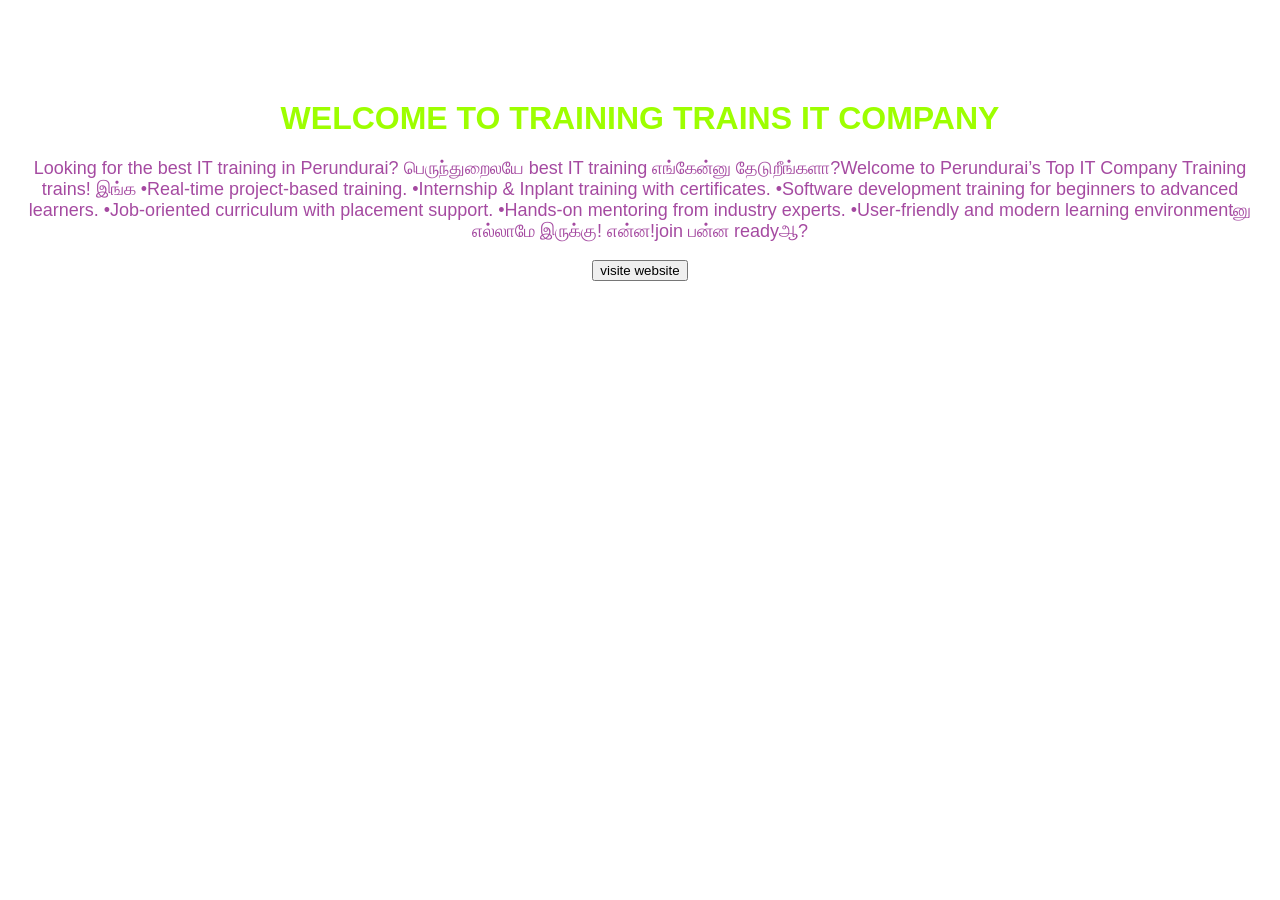
<file: index.html>
<!DOCTYPE html>
<html lang="en">
<head>
    <meta charset="UTF-8">
    <meta name="viewport" content="width=device-width, initial-scale=1.0">
    <title>My Full Stack Project</title>

    <!-- CSS File -->
    <link rel="stylesheet" href="color.css">
</head>
<body>

    <h1>WELCOME TO TRAINING TRAINS IT COMPANY</h1>
    <p>Looking for the best IT training in Perundurai?
பெருந்துறைலயே best IT training எங்கேன்னு தேடுறீங்களா?Welcome to Perundurai’s Top IT Company Training trains!
இங்க 
•Real-time project-based training.
•Internship & Inplant training with certificates.
•Software development training for beginners to advanced learners.
•Job-oriented curriculum with placement support.
•Hands-on mentoring from industry experts.
•User-friendly and modern learning environmentனு எல்லாமே இருக்கு!
என்ன!join பன்ன readyஆ?</p>


<button onclick="window.location.href='https://trainingtrains.com/'">
  visite website
</button>
    <!-- JavaScript File -->
    <script src="button.js"></script>

</body>
</html>
</file>
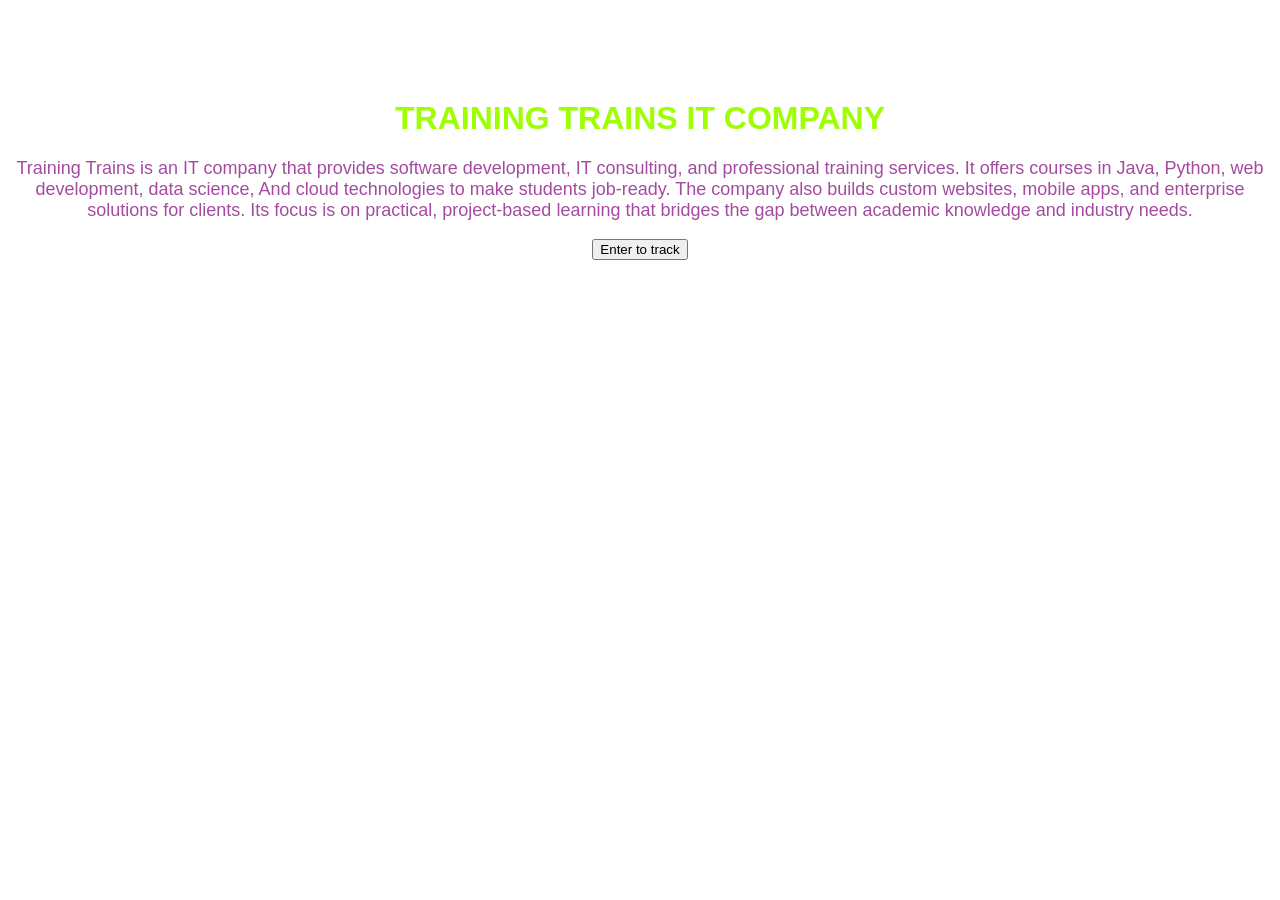
<file: app.html>
<!DOCTYPE html>
<html lang="en">
<head>
    <meta charset="UTF-8">
    <meta name="viewport" content="width=device-width, initial-scale=1.0">
    <title>Document</title>
    <link rel="stylesheet" href="color.css">
</head>
<body>
    <h1>TRAINING TRAINS IT COMPANY</h1>
    <P>Training Trains is an IT company that provides software 
    development, IT consulting, and professional training services. 
    It offers courses in Java, Python, web development, data science, 
    And cloud technologies to make students job-ready. 
    The company also builds custom websites, mobile apps, and enterprise 
    solutions for clients. Its focus is on practical, project-based learning 
    that bridges the gap between academic knowledge and industry needs.</P>
<button onclick="window.location.href='https://trainingtrains.com/'">
  Enter to track
<!-- JavaScript File -->
    <script src="button.js"></script>
     
    
</body>
</html>
</file>
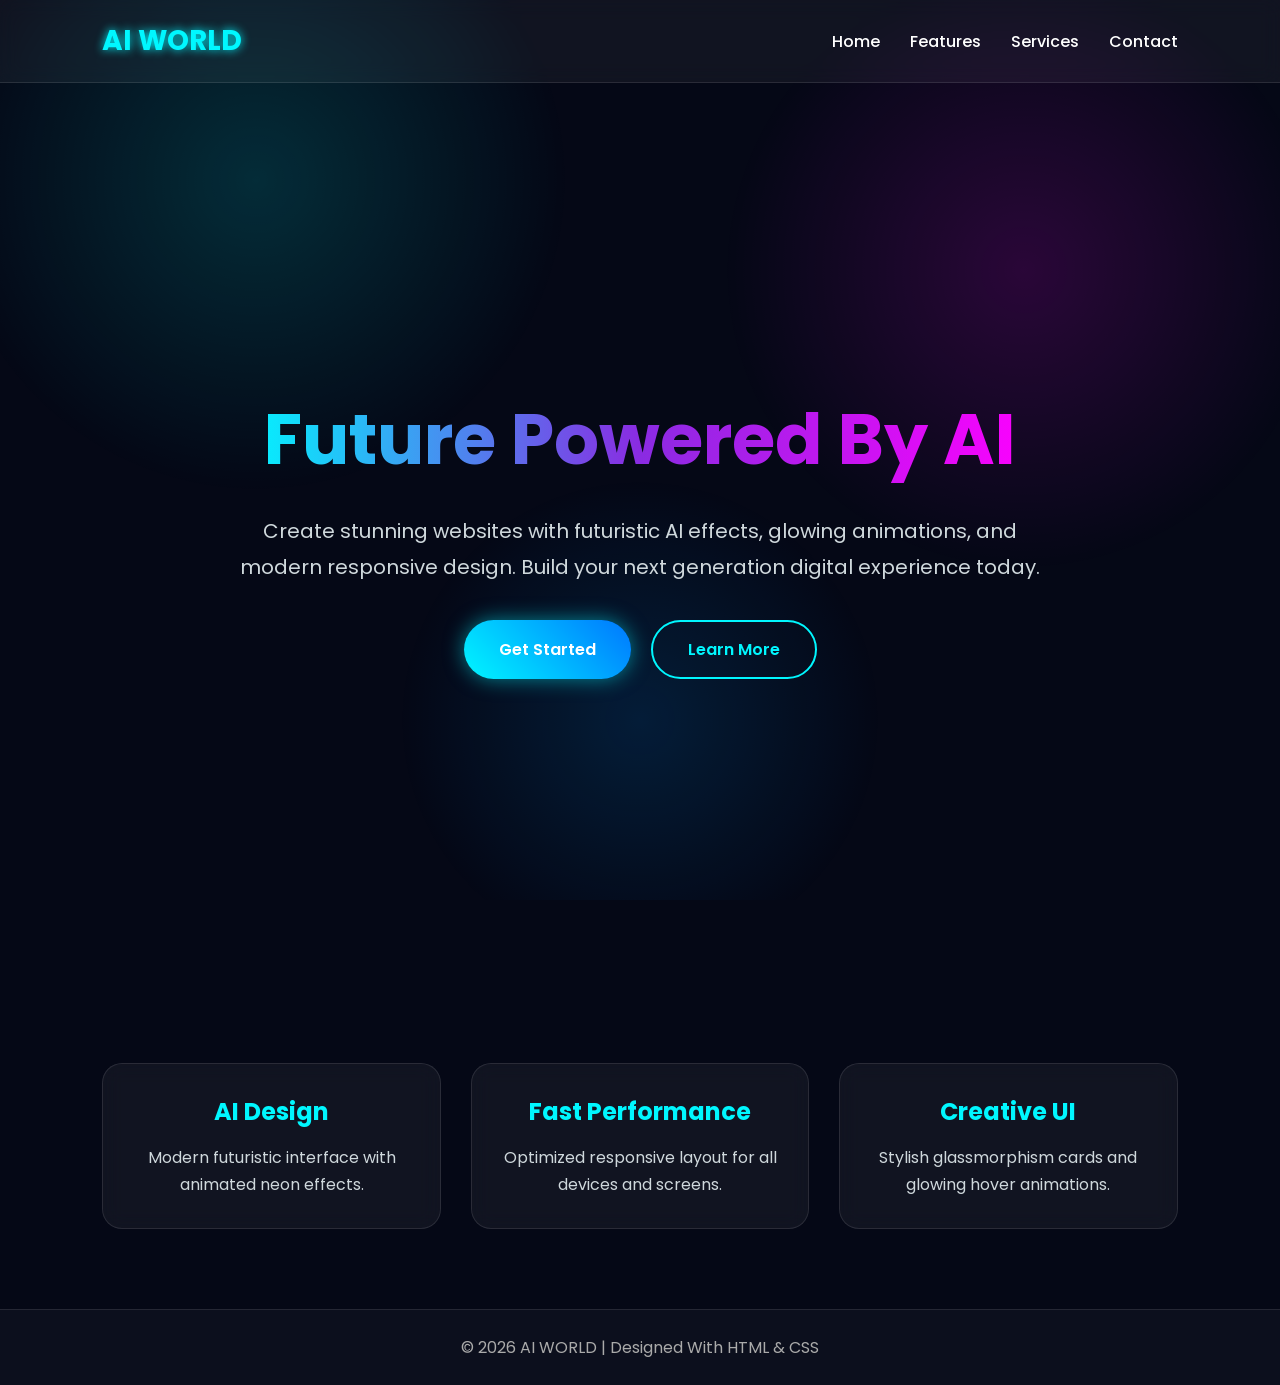
<file: home.html>
<!DOCTYPE html>
<html lang="en">
<head>
  <meta charset="UTF-8" />
  <meta name="viewport" content="width=device-width, initial-scale=1.0"/>
  <title>AI Home Page</title>

  <!-- Google Font -->
  <link href="https://fonts.googleapis.com/css2?family=Poppins:wght@300;400;500;600;700&display=swap" rel="stylesheet">

  <style>
    *{
      margin:0;
      padding:0;
      box-sizing:border-box;
      font-family:'Poppins', sans-serif;
    }

    body{
      background:#050816;
      color:white;
      overflow-x:hidden;
    }

    /* Animated Background */
    body::before{
      content:'';
      position:fixed;
      width:100%;
      height:100%;
      background:
      radial-gradient(circle at 20% 20%, rgba(0,255,255,0.15), transparent 25%),
      radial-gradient(circle at 80% 30%, rgba(255,0,255,0.15), transparent 25%),
      radial-gradient(circle at 50% 80%, rgba(0,150,255,0.15), transparent 25%);
      animation: moveBg 10s infinite alternate;
      z-index:-1;
    }

    @keyframes moveBg{
      from{
        transform: translateY(0px);
      }
      to{
        transform: translateY(-30px);
      }
    }

    /* Navbar */
    nav{
      display:flex;
      justify-content:space-between;
      align-items:center;
      padding:20px 8%;
      backdrop-filter:blur(10px);
      background:rgba(255,255,255,0.05);
      border-bottom:1px solid rgba(255,255,255,0.1);
      position:sticky;
      top:0;
      z-index:100;
    }

    .logo{
      font-size:28px;
      font-weight:700;
      color:#00f7ff;
      text-shadow:0 0 10px #00f7ff;
    }

    nav ul{
      display:flex;
      list-style:none;
      gap:30px;
    }

    nav ul li a{
      text-decoration:none;
      color:white;
      transition:0.3s;
      font-weight:500;
    }

    nav ul li a:hover{
      color:#00f7ff;
      text-shadow:0 0 10px #00f7ff;
    }

    /* Hero Section */
    .hero{
      min-height:100vh;
      display:flex;
      justify-content:center;
      align-items:center;
      text-align:center;
      padding:40px;
    }

    .hero-content{
      max-width:800px;
    }

    .hero h1{
      font-size:70px;
      margin-bottom:20px;
      background:linear-gradient(to right,#00f7ff,#8a2be2,#ff00ff);
      -webkit-background-clip:text;
      -webkit-text-fill-color:transparent;
      animation: glow 2s infinite alternate;
    }

    @keyframes glow{
      from{
        filter:drop-shadow(0 0 5px #00f7ff);
      }
      to{
        filter:drop-shadow(0 0 20px #ff00ff);
      }
    }

    .hero p{
      font-size:20px;
      line-height:1.8;
      color:#cfd8dc;
      margin-bottom:35px;
    }

    /* Buttons */
    .btn-group{
      display:flex;
      justify-content:center;
      gap:20px;
      flex-wrap:wrap;
    }

    .btn{
      padding:15px 35px;
      border:none;
      border-radius:50px;
      cursor:pointer;
      font-size:16px;
      font-weight:600;
      transition:0.4s;
    }

    .btn-primary{
      background:linear-gradient(45deg,#00f7ff,#0077ff);
      color:white;
      box-shadow:0 0 20px rgba(0,247,255,0.5);
    }

    .btn-primary:hover{
      transform:translateY(-5px) scale(1.05);
      box-shadow:0 0 30px rgba(0,247,255,0.8);
    }

    .btn-secondary{
      background:transparent;
      border:2px solid #00f7ff;
      color:#00f7ff;
    }

    .btn-secondary:hover{
      background:#00f7ff;
      color:#050816;
      transform:translateY(-5px);
    }

    /* Cards Section */
    .features{
      padding:80px 8%;
      display:grid;
      grid-template-columns:repeat(auto-fit,minmax(250px,1fr));
      gap:30px;
    }

    .card{
      background:rgba(255,255,255,0.05);
      border:1px solid rgba(255,255,255,0.1);
      padding:30px;
      border-radius:20px;
      backdrop-filter:blur(10px);
      transition:0.4s;
      text-align:center;
    }

    .card:hover{
      transform:translateY(-10px);
      box-shadow:0 0 25px rgba(0,247,255,0.3);
    }

    .card h3{
      color:#00f7ff;
      margin-bottom:15px;
      font-size:24px;
    }

    .card p{
      color:#cfd8dc;
      line-height:1.7;
    }

    /* Footer */
    footer{
      text-align:center;
      padding:25px;
      border-top:1px solid rgba(255,255,255,0.1);
      background:rgba(255,255,255,0.03);
      color:#aaa;
    }

    /* Responsive */
    @media(max-width:768px){

      .hero h1{
        font-size:45px;
      }

      nav{
        flex-direction:column;
        gap:15px;
      }

      nav ul{
        gap:15px;
      }
    }
  </style>
</head>
<body>

  <!-- Navbar -->
  <nav>
    <div class="logo">AI WORLD</div>

    <ul>
      <li><a href="#">Home</a></li>
      <li><a href="#">Features</a></li>
      <li><a href="#">Services</a></li>
      <li><a href="#">Contact</a></li>
    </ul>
  </nav>

  <!-- Hero Section -->
  <section class="hero">
    <div class="hero-content">
      <h1>Future Powered By AI</h1>

      <p>
        Create stunning websites with futuristic AI effects,
        glowing animations, and modern responsive design.
        Build your next generation digital experience today.
      </p>

      <div class="btn-group">
        <button class="btn btn-primary">Get Started</button>
        <button class="btn btn-secondary">Learn More</button>
      </div>
    </div>
  </section>

  <!-- Features -->
  <section class="features">

    <div class="card">
      <h3>AI Design</h3>
      <p>
        Modern futuristic interface with animated neon effects.
      </p>
    </div>

    <div class="card">
      <h3>Fast Performance</h3>
      <p>
        Optimized responsive layout for all devices and screens.
      </p>
    </div>

    <div class="card">
      <h3>Creative UI</h3>
      <p>
        Stylish glassmorphism cards and glowing hover animations.
      </p>
    </div>

  </section>

  <!-- Footer -->
  <footer>
    © 2026 AI WORLD | Designed With HTML & CSS
  </footer>

</body>
</html>
</file>
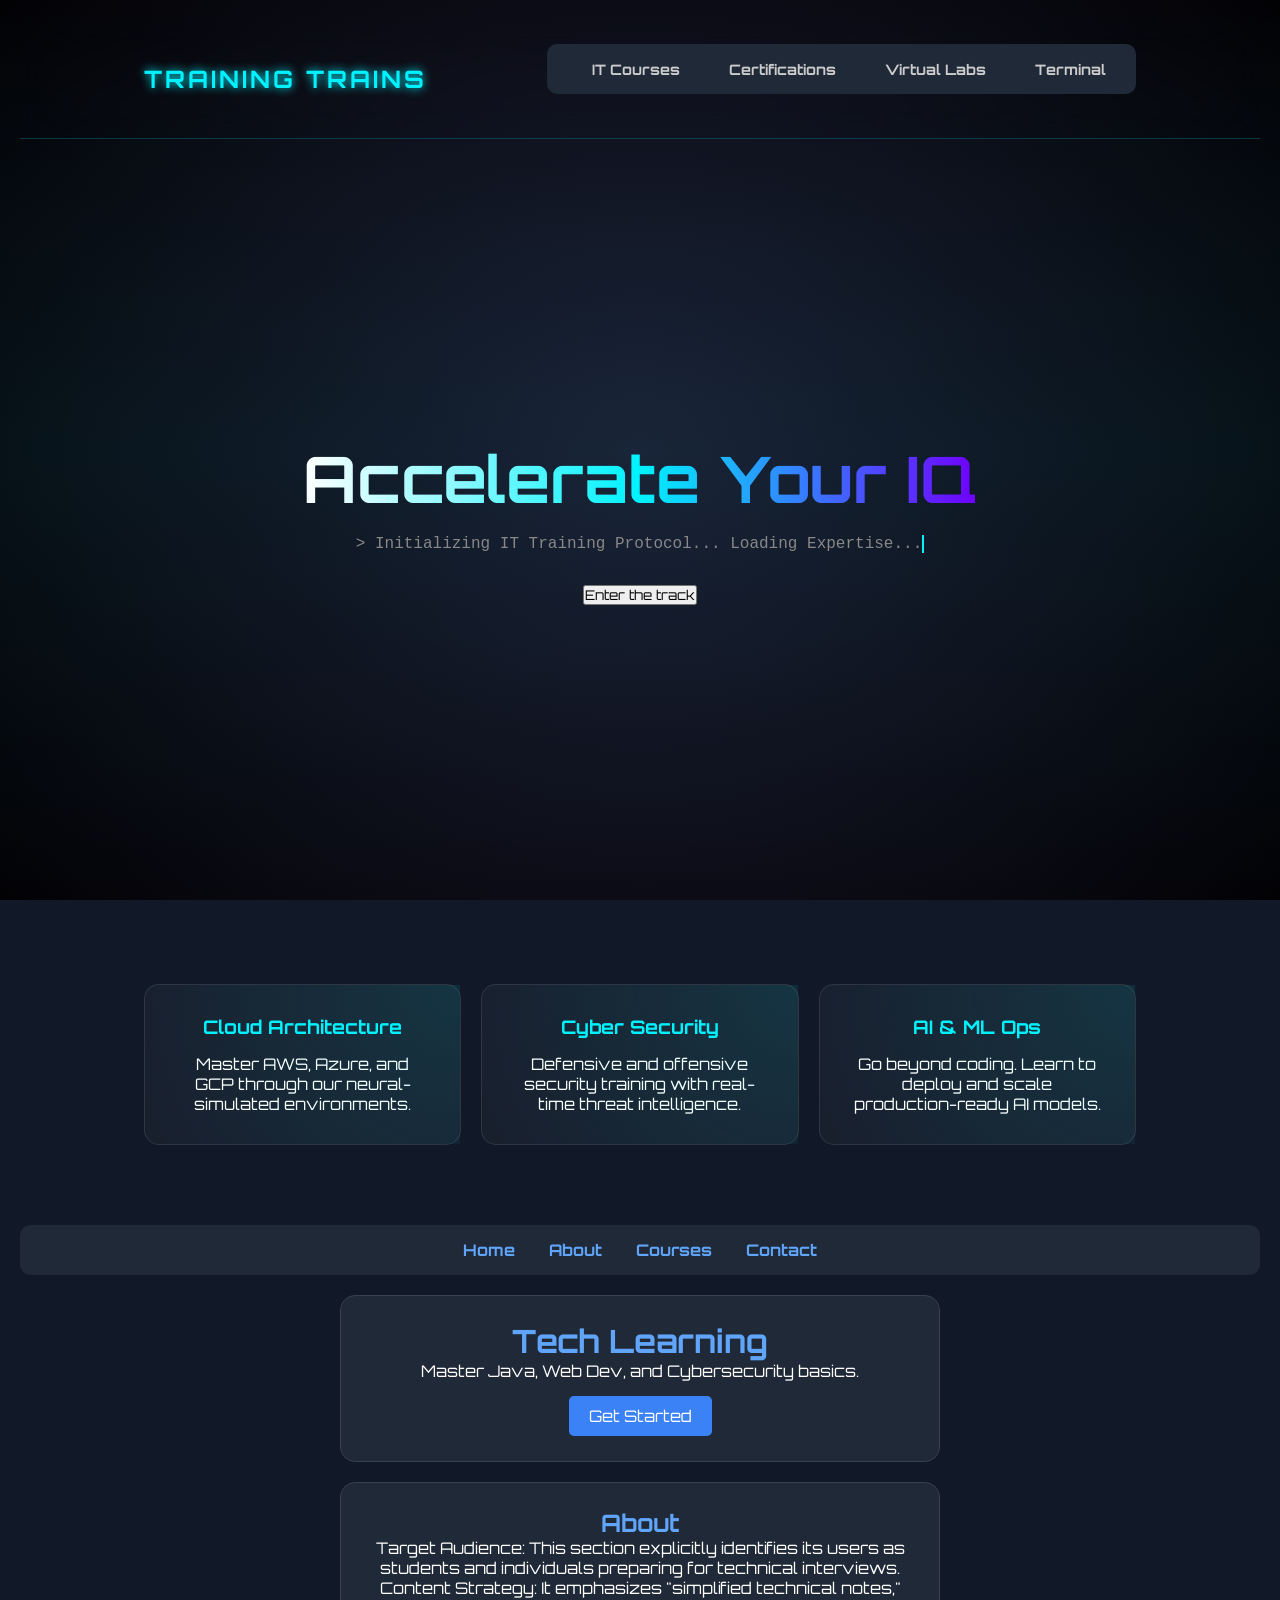
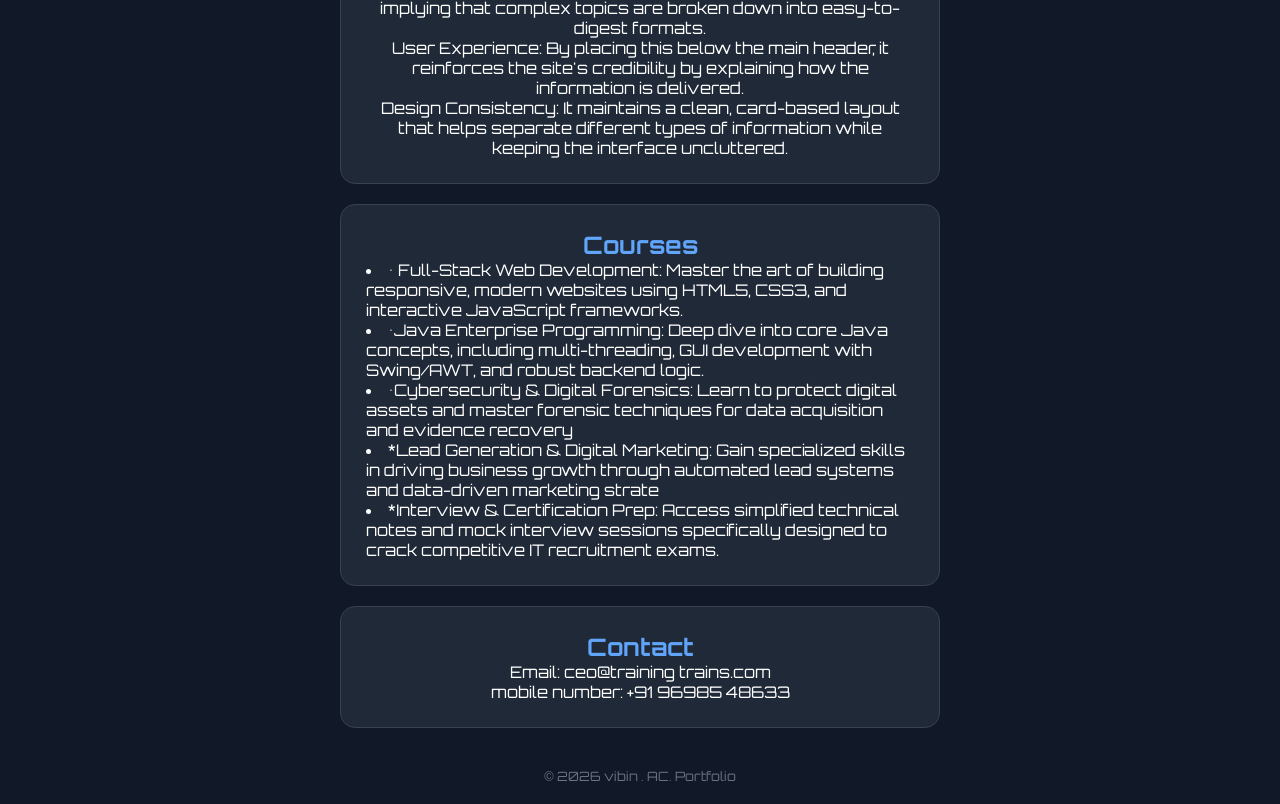
<file: homepage.html>
<!DOCTYPE html>
<html lang="en">
<head>
    <meta charset="UTF-8">
    <meta name="viewport" content="width=device-width, initial-scale=1.0">
    <title>Training Trains | Next-Gen IT Learning</title>
    <style>
        :root {
            --neon-blue: #00f2ff;
            --neon-purple: #7000ff;
            --bg-black: #020205;
            --glass: rgba(255, 255, 255, 0.03);
        }

        * {
            margin: 0;
            padding: 0;
            box-sizing: border-box;
            font-family: 'Orbitron', sans-serif; /* Futuristic font */
        }

        body {
            background-color: var(--bg-black);
            color: #fff;
            overflow-x: hidden;
        }

        /* --- AI Grid & Glow Background --- */
        .ai-overlay {
            position: fixed;
            top: 0;
            left: 0;
            width: 100%;
            height: 100%;
            background: 
                linear-gradient(transparent 0%, rgba(0, 242, 255, 0.05) 50%, transparent 100%),
                radial-gradient(circle at 50% 50%, #1a1a2e 0%, #020205 100%);
            z-index: -1;
        }

        /* --- Header / Navigation --- */
        header {
            display: flex;
            justify-content: space-between;
            align-items: center;
            padding: 1.5rem 10%;
            border-bottom: 1px solid rgba(0, 242, 255, 0.2);
            backdrop-filter: blur(15px);
            position: sticky;
            top: 0;
            z-index: 100;
        }

        .logo {
            font-size: 1.5rem;
            font-weight: bold;
            text-transform: uppercase;
            letter-spacing: 3px;
            color: var(--neon-blue);
            text-shadow: 0 0 10px var(--neon-blue);
        }

        .nav-links a {
            color: #ccc;
            text-decoration: none;
            margin-left: 30px;
            font-size: 0.9rem;
            transition: 0.3s;
        }

        .nav-links a:hover {
            color: var(--neon-blue);
            text-shadow: 0 0 8px var(--neon-blue);
        }

        /* --- Hero Section --- */
        .hero {
            height: 85vh;
            display: flex;
            flex-direction: column;
            justify-content: center;
            align-items: center;
            text-align: center;
            padding: 0 5%;
        }

        .hero h1 {
            font-size: 4rem;
            background: linear-gradient(to right, #fff, var(--neon-blue), var(--neon-purple));
            -webkit-background-clip: text;
            -webkit-text-fill-color: transparent;
            margin-bottom: 1rem;
            animation: glow 3s infinite alternate;
        }

        @keyframes glow {
            from { filter: drop-shadow(0 0 2px var(--neon-blue)); }
            to { filter: drop-shadow(0 0 15px var(--neon-purple)); }
        }

        .hero p {
            font-family: 'Courier New', monospace; /* Tech feel */
            color: #888;
            max-width: 700px;
            margin-bottom: 2rem;
            border-right: 2px solid var(--neon-blue);
            white-space: nowrap;
            overflow: hidden;
            animation: typing 4s steps(40) infinite;
        }

        @keyframes typing {
            from { width: 0 }
            to { width: 100% }
        }

        .ai-btn {
            padding: 15px 40px;
            border: 1px solid var(--neon-blue);
            background: transparent;
            color: var(--neon-blue);
            cursor: pointer;
            position: relative;
            overflow: hidden;
            transition: 0.4s;
            font-weight: bold;
        }

        .ai-btn:hover {
            background: var(--neon-blue);
            color: #000;
            box-shadow: 0 0 30px var(--neon-blue);
        }

        /* --- Training Tracks (Cards) --- */
        .tracks {
            display: grid;
            grid-template-columns: repeat(auto-fit, minmax(280px, 1fr));
            gap: 20px;
            padding: 5rem 10%;
        }

        .track-card {
            background: var(--glass);
            border: 1px solid rgba(255,255,255,0.1);
            padding: 30px;
            border-radius: 15px;
            transition: 0.3s;
            position: relative;
        }

        .track-card:hover {
            border-color: var(--neon-purple);
            transform: translateY(-10px);
            background: gba(112, 0, 255, 0.05);
        }

        .track-card h3 {
            color: var(--neon-blue);
            margin-bottom: 15px;
        }

        .track-card::before {
            content: "";
            position: absolute;
            top: 0; left: 0; width: 100%; height: 100%;
            background: radial-gradient(circle at top right, rgba(0,242,255,0.1), transparent);
            pointer-events: none;
        }

    </style>
    <!-- Google Font for that tech look -->
    <link href="https://fonts.googleapis.com/css2?family=Orbitron:wght@400;700&display=swap" rel="stylesheet">
</head>
<body>

    <div class="ai-overlay"></div>

    <header>
        <div class="logo">Training Trains</div>
        <nav class="nav-links">
            <a href="#courses">IT Courses</a>
            <a href="#certifications">Certifications</a>
            <a href="#labs">Virtual Labs</a>
            <a href="#contract">Terminal</a>
        </nav>
    </header>

    <section class="hero">
        <h1>Accelerate Your IQ</h1>
        <p>> Initializing IT Training Protocol... Loading Expertise...</p>
        <button onclick="window.location.href='https://trainingtrains.com/'">
  Enter the track
    </section>

    <section class="tracks" id="courses">
        <div class="track-card">
            <h3>Cloud Architecture</h3>
            <p>Master AWS, Azure, and GCP through our neural-simulated environments.</p>
        </div>
        <div class="track-card">
            <h3>Cyber Security</h3>
            <p>Defensive and offensive security training with real-time threat intelligence.</p>
        </div>
        <div class="track-card">
            <h3>AI & ML Ops</h3>
            <p>Go beyond coding. Learn to deploy and scale production-ready AI models.</p>
        </div>
        
    </section>
    <title>Dev Course Portal</title>
    <style>
        body { font-family: sans-serif; background: #111827; color: white; text-align: center; margin: 0; padding: 20px; }
        nav { background: #1f2937; padding: 15px; border-radius: 10px; margin-bottom: 20px; }
        nav a { color: #60a5fa; margin: 0 15px; text-decoration: none; font-weight: bold; }
        
        .card { background: #1f2937; padding: 25px; border-radius: 15px; max-width: 600px; margin: 20px auto; border: 1px solid #374151; }
        h1, h2 { color: #60a5fa; }
        
        .course-list { text-align: left; display: inline-block; }
        .btn { background: #3b82f6; color: white; padding: 10px 20px; border-radius: 5px; text-decoration: none; display: inline-block; margin-top: 15px; }
        footer { margin-top: 40px; color: #6b7280; font-size: 0.8rem; }
    </style>
</head>
<body>

    <nav>
        <a href="#home">Home</a>
        <a href="#about">About</a>
        <a href="#courses">Courses</a>
        <a href="#contact">Contact</a>
    </nav>

    <div id="home" class="card">
        <h1>Tech Learning</h1>
        <p>Master Java, Web Dev, and Cybersecurity basics.</p>
        <a href="#courses" class="btn">Get Started</a>
    </div>

    <div id="about" class="card">
        <h2>About</h2>
        <p> ​Target Audience: This section explicitly identifies its users as students and individuals preparing for technical interviews.</p>
        <p>Content Strategy: It emphasizes "simplified technical notes," implying that complex topics are broken down into easy-to-digest formats.</p>
        <p>User Experience: By placing this below the main header, it reinforces the site's credibility by explaining how the information is delivered.</p>
        <p>Design Consistency: It maintains a clean, card-based layout that helps separate different types of information while keeping the interface uncluttered.</p>
    </div>

    <div id="courses" class="card">
        <h2>Courses</h2>
        <div class="course-list">
            <li>• ​Full-Stack Web Development: Master the art of building responsive, modern websites using HTML5, CSS3, and interactive JavaScript frameworks.</li>
            <li>•​Java Enterprise Programming: Deep dive into core Java concepts, including multi-threading, GUI development with Swing/AWT, and robust backend logic. </li>
            <li>•Cybersecurity & Digital Forensics: Learn to protect digital assets and master forensic techniques for data acquisition and evidence recovery </li>
            <li>*Lead Generation & Digital Marketing: Gain specialized skills in driving business growth through automated lead systems and data-driven marketing strate</li>
            <li>*Interview & Certification Prep: Access simplified technical notes and mock interview sessions specifically designed to crack competitive IT recruitment exams.</li>
        </div>
    </div>

    <div id="contact" class="card">
        <h2>Contact</h2>
        <p>Email: ceo@training trains.com</p>
        <p>mobile number: +91 96985 48633</p>
    </div>

    <footer>&copy; 2026 vibin . AC. Portfolio</footers

</body>
</html>
</file>
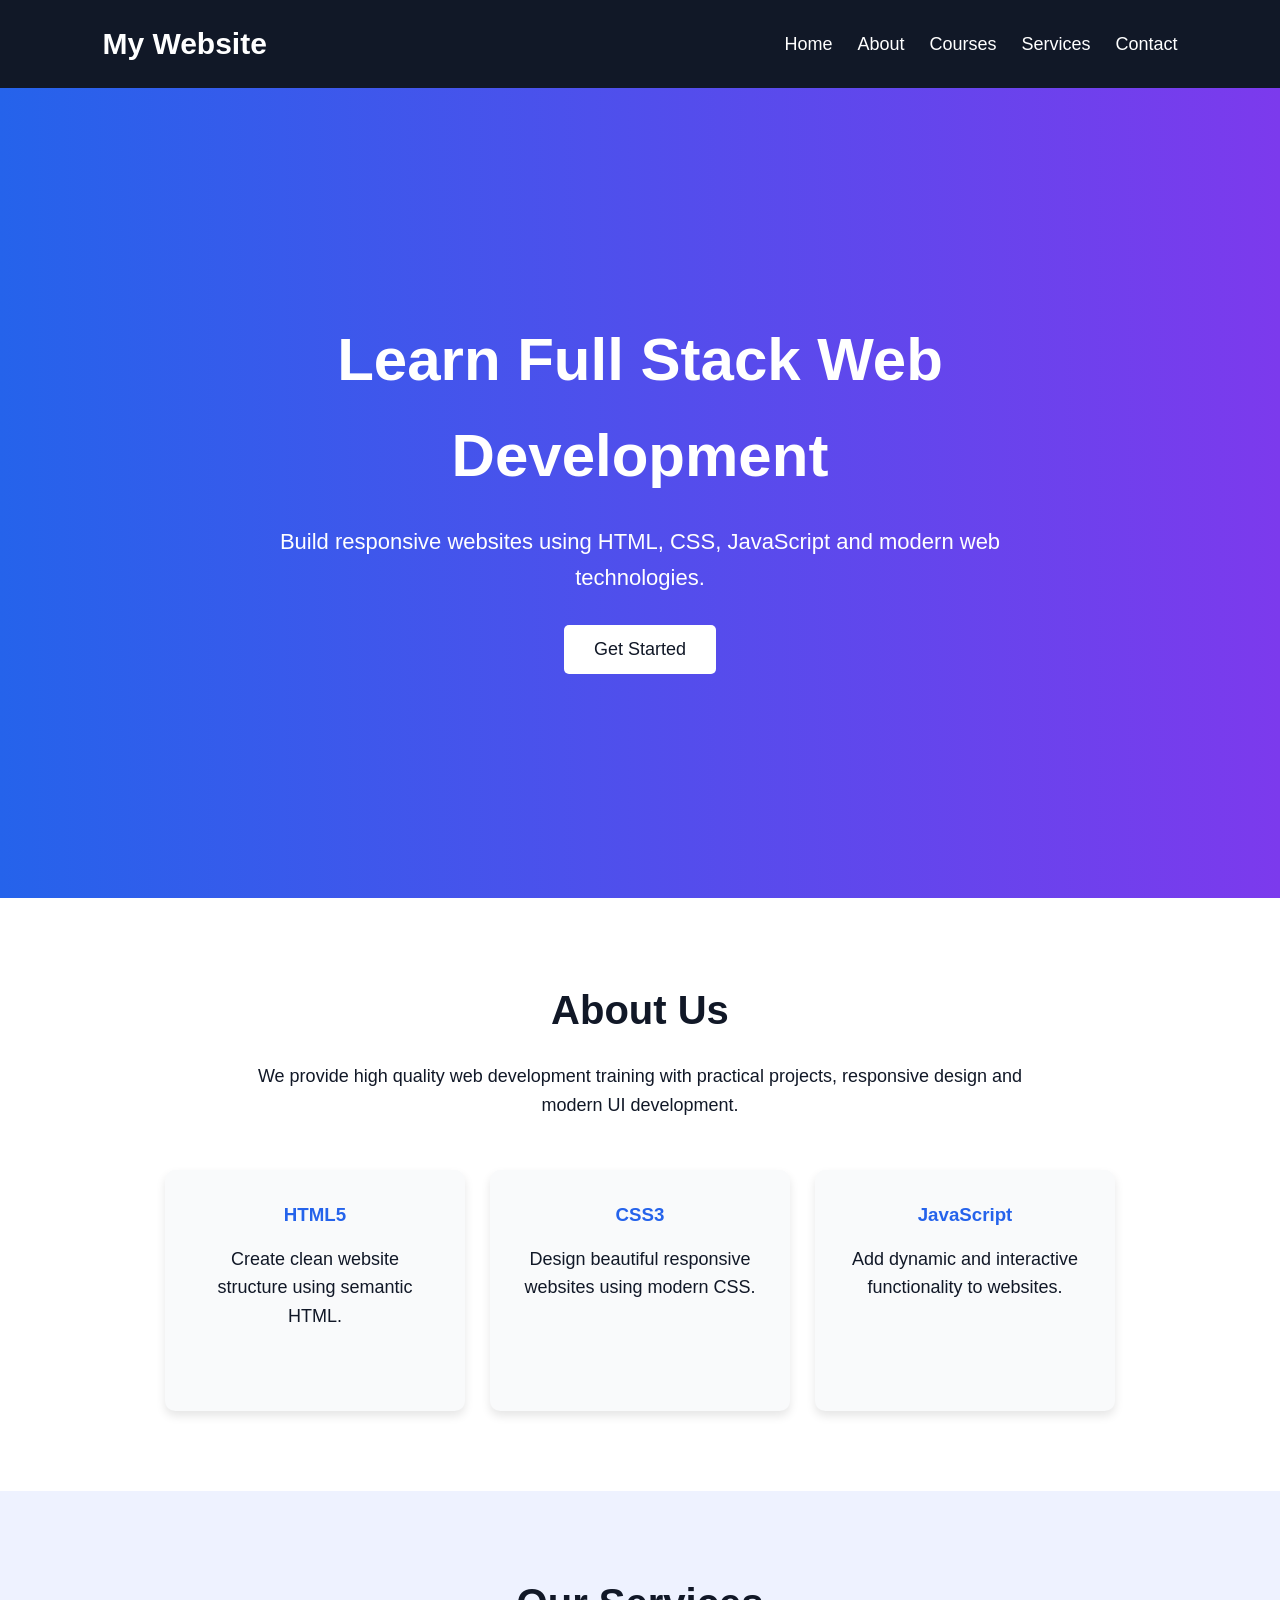
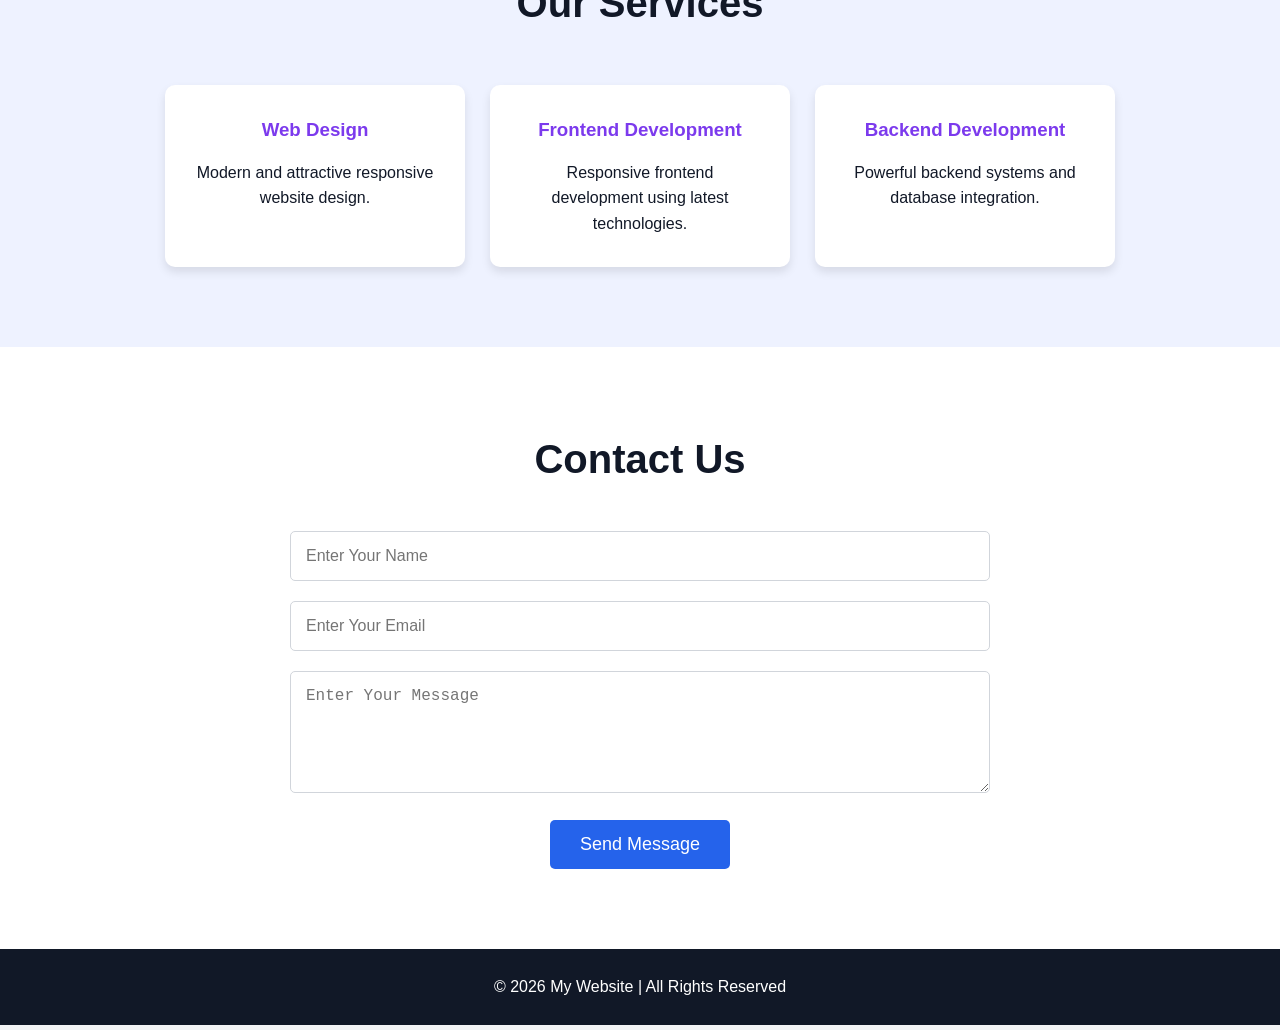
<file: index1.html>
<!DOCTYPE html>
<html lang="en">

<head>
    <meta charset="UTF-8">
    <meta name="viewport" content="width=device-width, initial-scale=1.0">

    <title>Responsive Website</title>

    <link rel="stylesheet" href="styl.css">
</head>

<body>

    <!-- HEADER -->

    <header>

        <div class="logo">
            My Website
        </div>

        <nav>

            <ul>

                <li><a href="#">Home</a></li>

                <li><a href="#">About</a></li>

                <li><a href="#">Courses</a></li>

                <li><a href="#">Services</a></li>

                <li><a href="#">Contact</a></li>

            </ul>

        </nav>

    </header>


    <!-- HERO SECTION -->

    <section class="hero">

        <div class="hero-content">

            <h1>
                Learn Full Stack Web Development
            </h1>

            <p>
                Build responsive websites using HTML, CSS, JavaScript and modern web technologies.
            </p>

            <button>
                Get Started
            </button>

        </div>

    </section>


    <!-- ABOUT SECTION -->

    <section class="about">

        <h2>About Us</h2>

        <p>
            We provide high quality web development training with practical projects,
            responsive design and modern UI development.
        </p>

        <div class="about-container">

            <div class="about-box">

                <h3>HTML5</h3>

                <p>
                    Create clean website structure using semantic HTML.
                </p>

            </div>


            <div class="about-box">

                <h3>CSS3</h3>

                <p>
                    Design beautiful responsive websites using modern CSS.
                </p>

            </div>


            <div class="about-box">

                <h3>JavaScript</h3>

                <p>
                    Add dynamic and interactive functionality to websites.
                </p>

            </div>

        </div>

    </section>


    <!-- SERVICES SECTION -->

    <section class="services">

        <h2>Our Services</h2>

        <div class="service-container">

            <div class="service-box">

                <h3>Web Design</h3>

                <p>
                    Modern and attractive responsive website design.
                </p>

            </div>


            <div class="service-box">

                <h3>Frontend Development</h3>

                <p>
                    Responsive frontend development using latest technologies.
                </p>

            </div>


            <div class="service-box">

                <h3>Backend Development</h3>

                <p>
                    Powerful backend systems and database integration.
                </p>

            </div>

        </div>

    </section>


    <!-- CONTACT SECTION -->

    <section class="contact">

        <h2>Contact Us</h2>

        <form>

            <input type="text" placeholder="Enter Your Name" required>

            <input type="email" placeholder="Enter Your Email" required>

            <textarea rows="5" placeholder="Enter Your Message"></textarea>

            <button type="submit">
                Send Message
            </button>

        </form>

    </section>


    <!-- FOOTER -->

    <footer>

        <p>
            © 2026 My Website | All Rights Reserved
        </p>

    </footer>

</body>

</html>
</file>
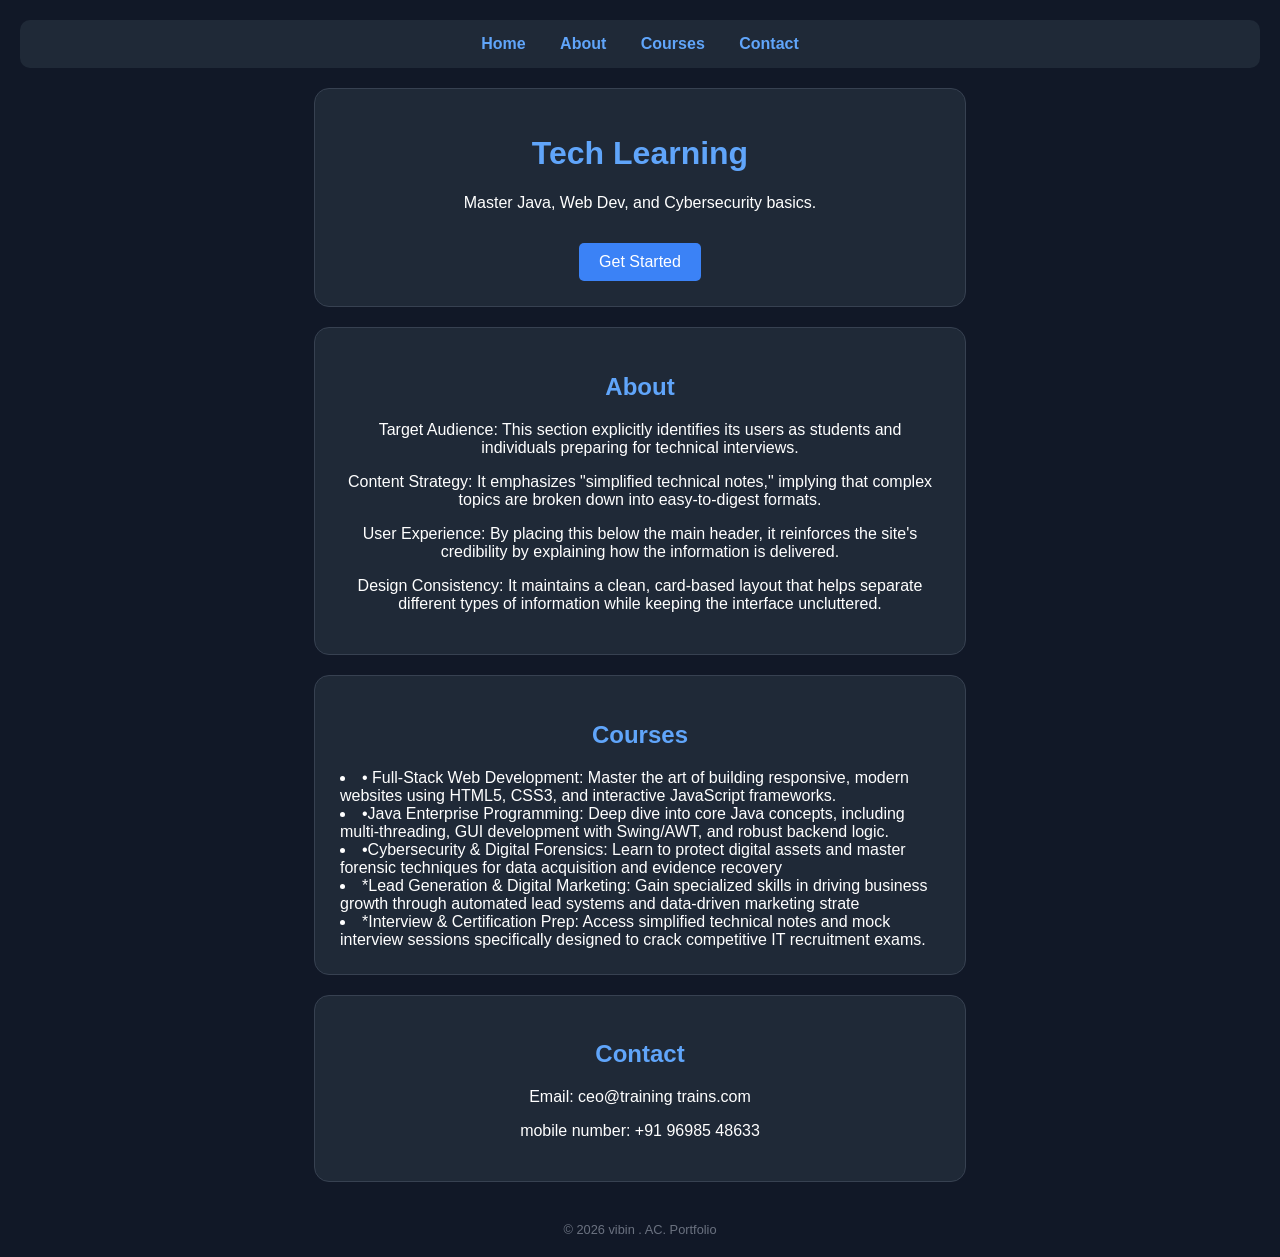
<file: task2.html>
<!DOCTYPE html>
<html>
<head>
    <title>Dev Course Portal</title>
    <style>
        body { font-family: sans-serif; background: #111827; color: white; text-align: center; margin: 0; padding: 20px; }
        nav { background: #1f2937; padding: 15px; border-radius: 10px; margin-bottom: 20px; }
        nav a { color: #60a5fa; margin: 0 15px; text-decoration: none; font-weight: bold; }
        
        .card { background: #1f2937; padding: 25px; border-radius: 15px; max-width: 600px; margin: 20px auto; border: 1px solid #374151; }
        h1, h2 { color: #60a5fa; }
        
        .course-list { text-align: left; display: inline-block; }
        .btn { background: #3b82f6; color: white; padding: 10px 20px; border-radius: 5px; text-decoration: none; display: inline-block; margin-top: 15px; }
        footer { margin-top: 40px; color: #6b7280; font-size: 0.8rem; }
    </style>
</head>
<body>

    <nav>
        <a href="#home">Home</a>
        <a href="#about">About</a>
        <a href="#courses">Courses</a>
        <a href="#contact">Contact</a>
    </nav>

    <div id="home" class="card">
        <h1>Tech Learning</h1>
        <p>Master Java, Web Dev, and Cybersecurity basics.</p>
        <a href="#courses" class="btn">Get Started</a>
    </div>

    <div id="about" class="card">
        <h2>About</h2>
        <p> ​Target Audience: This section explicitly identifies its users as students and individuals preparing for technical interviews.</p>
        <p>Content Strategy: It emphasizes "simplified technical notes," implying that complex topics are broken down into easy-to-digest formats.</p>
        <p>User Experience: By placing this below the main header, it reinforces the site's credibility by explaining how the information is delivered.</p>
        <p>Design Consistency: It maintains a clean, card-based layout that helps separate different types of information while keeping the interface uncluttered.</p>
    </div>

    <div id="courses" class="card">
        <h2>Courses</h2>
        <div class="course-list">
            <li>• ​Full-Stack Web Development: Master the art of building responsive, modern websites using HTML5, CSS3, and interactive JavaScript frameworks.</li>
            <li>•​Java Enterprise Programming: Deep dive into core Java concepts, including multi-threading, GUI development with Swing/AWT, and robust backend logic. </li>
            <li>•Cybersecurity & Digital Forensics: Learn to protect digital assets and master forensic techniques for data acquisition and evidence recovery </li>
            <li>*Lead Generation & Digital Marketing: Gain specialized skills in driving business growth through automated lead systems and data-driven marketing strate</li>
            <li>*Interview & Certification Prep: Access simplified technical notes and mock interview sessions specifically designed to crack competitive IT recruitment exams.</li>
        </div>
    </div>

    <div id="contact" class="card">
        <h2>Contact</h2>
        <p>Email: ceo@training trains.com</p>
        <p>mobile number: +91 96985 48633</p>
    </div>

    <footer>&copy; 2026 vibin . AC. Portfolio</footer>

</body>
</html>
</file>
<file: color.css>
body {
    background-color: imm;
    font-family: Arial, sans-serif;
    text-align: center;
    margin-top: 100px;
}

h1 {
    color: rgb(157, 255, 0);
}

p {
    color: rgba(128, 0, 122, 0.71);
    font-size: 18px;
}
</file>
<file: styl.css>
/* RESET */

*{
    margin: 0;
    padding: 0;
    box-sizing: border-box;
}


/* BODY */

body{
    font-family: Arial, sans-serif;
    background-color: #f3f4f6;
    color: #111827;
    line-height: 1.6;
}


/* HEADER */

header{
    background-color: #111827;
    color: white;

    display: flex;
    justify-content: space-between;
    align-items: center;

    padding: 20px 8%;

    flex-wrap: wrap;
}


/* LOGO */

.logo{
    font-size: 30px;
    font-weight: bold;
}


/* NAVIGATION */

nav ul{
    display: flex;
    list-style: none;
    gap: 25px;
}

nav ul li a{
    color: white;
    text-decoration: none;
    font-size: 18px;

    transition: 0.3s;
}

nav ul li a:hover{
    color: #38bdf8;
}


/* HERO SECTION */

.hero{
    height: 90vh;

    background: linear-gradient(to right, #2563eb, #7c3aed);

    display: flex;
    justify-content: center;
    align-items: center;

    text-align: center;

    padding: 20px;
}

.hero-content{
    max-width: 800px;
    color: white;
}

.hero-content h1{
    font-size: 60px;
    margin-bottom: 20px;
}

.hero-content p{
    font-size: 22px;
    margin-bottom: 30px;
}

.hero-content button{
    padding: 14px 30px;

    border: none;
    border-radius: 5px;

    background-color: white;
    color: #111827;

    font-size: 18px;

    cursor: pointer;

    transition: 0.3s;
}

.hero-content button:hover{
    background-color: #dbeafe;
}


/* ABOUT SECTION */

.about{
    padding: 80px 8%;
    background-color: white;

    text-align: center;
}

.about h2{
    font-size: 40px;
    margin-bottom: 20px;
}

.about p{
    max-width: 800px;
    margin: auto;

    margin-bottom: 50px;

    font-size: 18px;
}

.about-container{
    display: flex;
    justify-content: center;
    gap: 25px;

    flex-wrap: wrap;
}

.about-box{
    background-color: #f9fafb;

    width: 300px;

    padding: 30px;

    border-radius: 10px;

    box-shadow: 0 5px 10px rgba(0,0,0,0.1);
}

.about-box h3{
    margin-bottom: 15px;
    color: #2563eb;
}


/* SERVICES */

.services{
    padding: 80px 8%;

    background-color: #eef2ff;

    text-align: center;
}

.services h2{
    font-size: 40px;
    margin-bottom: 50px;
}

.service-container{
    display: flex;
    justify-content: center;
    gap: 25px;

    flex-wrap: wrap;
}

.service-box{
    background-color: white;

    width: 300px;

    padding: 30px;

    border-radius: 10px;

    box-shadow: 0 5px 10px rgba(0,0,0,0.1);

    transition: 0.3s;
}

.service-box:hover{
    transform: translateY(-10px);
}

.service-box h3{
    margin-bottom: 15px;
    color: #7c3aed;
}


/* CONTACT */

.contact{
    padding: 80px 8%;

    background-color: white;

    text-align: center;
}

.contact h2{
    font-size: 40px;
    margin-bottom: 40px;
}

form{
    max-width: 700px;
    margin: auto;
}

form input,
form textarea{
    width: 100%;

    padding: 15px;

    margin-bottom: 20px;

    border: 1px solid #d1d5db;

    border-radius: 5px;

    font-size: 16px;
}

form button{
    padding: 14px 30px;

    border: none;

    background-color: #2563eb;
    color: white;

    font-size: 18px;

    border-radius: 5px;

    cursor: pointer;

    transition: 0.3s;
}

form button:hover{
    background-color: #1d4ed8;
}


/* FOOTER */

footer{
    background-color: #111827;
    color: white;

    text-align: center;

    padding: 25px;
}


/* RESPONSIVE DESIGN */


/* TABLET */

@media(max-width: 768px){

    header{
        flex-direction: column;
        gap: 20px;
    }

    nav ul{
        flex-direction: column;
        text-align: center;
    }

    .hero-content h1{
        font-size: 40px;
    }

    .hero-content p{
        font-size: 18px;
    }

    .about h2,
    .services h2,
    .contact h2{
        font-size: 32px;
    }

}


/* MOBILE */

@media(max-width: 480px){

    .hero{
        height: auto;
        padding: 100px 20px;
    }

    .hero-content h1{
        font-size: 30px;
    }

    .hero-content p{
        font-size: 16px;
    }

    .hero-content button{
        width: 100%;
    }

    .about-box,
    .service-box{
        width: 100%;
    }

}
</file>
